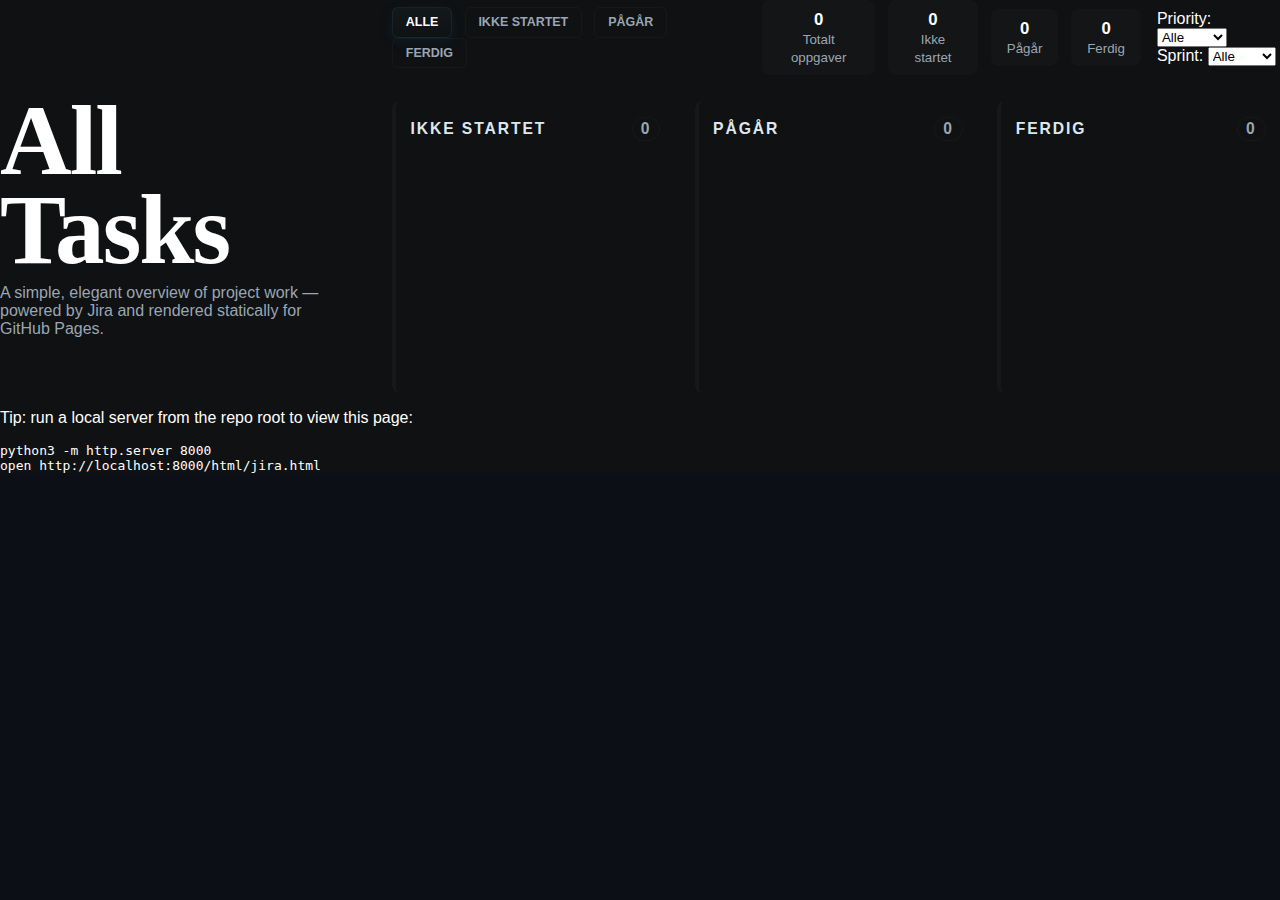
<file: html/jira.html>
<!doctype html>
<html lang="en">
<head>
  <meta charset="utf-8" />
  <meta name="viewport" content="width=device-width,initial-scale=1" />
  <title>Jira Tasks — Example</title>
  <link rel="stylesheet" href="../css/home.css">
  <link rel="stylesheet" href="../css/jira.css">
  <link rel="stylesheet" href="../css/jira-cards.css">
</head>
<body>
  <main class="container">
    <div class="jira-page">
      <aside class="jira-hero">
        <h1>All Tasks</h1>
        <p class="hero-sub">A simple, elegant overview of project work — powered by Jira and rendered statically for GitHub Pages.</p>
      </aside>

      <section id="jira-area" class="jira-area">
      <div class="jira-controls">
        <div class="jira-filters">
          <button data-filter="all" class="active">Alle</button>
          <button data-filter="TO DO">Ikke startet</button>
          <button data-filter="In Progress">Pågår</button>
          <button data-filter="DONE">Ferdig</button>
        </div>
        <div class="jira-stats">
          <div class="stat"><span id="stat-total">0</span><small>Totalt oppgaver</small></div>
          <div class="stat"><span id="stat-todo">0</span><small>Ikke startet</small></div>
          <div class="stat"><span id="stat-inprog">0</span><small>Pågår</small></div>
          <div class="stat"><span id="stat-done">0</span><small>Ferdig</small></div>
        </div>
        <div class="jira-actions">
          <div class="action-group jira-priority">
            <label for="priority-select">Priority:</label>
            <select id="priority-select">
              <option value="all">Alle</option>
              <option value="High">High</option>
              <option value="Medium">Medium</option>
              <option value="Low">Low</option>
            </select>
          </div>
          <div class="action-group jira-sprints">
            <label for="sprint-select">Sprint:</label>
            <select id="sprint-select">
              <option value="all">Alle</option>
              <option value="1">Sprint 1</option>
              <option value="2">Sprint 2</option>
              <option value="3">Sprint 3</option>
            </select>
          </div>
        </div>
      </div>

      <div class="kanban">
        <div class="kanban-column" data-col="TO DO">
          <div class="column-header">Ikke startet <span class="col-count" id="count-todo">0</span></div>
          <div class="column-body" id="col-todo"></div>
        </div>
        <div class="kanban-column" data-col="In Progress">
          <div class="column-header">Pågår <span class="col-count" id="count-inprog">0</span></div>
          <div class="column-body" id="col-inprog"></div>
        </div>
        <div class="kanban-column" data-col="DONE">
          <div class="column-header">Ferdig <span class="col-count" id="count-done">0</span></div>
          <div class="column-body" id="col-done"></div>
        </div>
      </div>
    </section>
    </div>

    <p>Tip: run a local server from the repo root to view this page:</p>
    <pre><code>python3 -m http.server 8000
open http://localhost:8000/html/jira.html</code></pre>
  </main>

  <script src="../js/jira_page.js"></script>
  <!-- remove debug auto-reload that caused continuous reloads; to reset state run in console:
       localStorage.removeItem('jira_kanban_state')
  -->
</body>
</html>
</file>
<file: css/home.css>
/* Home Page Styles – FULLY FIXED & POLISHED */
body {
    margin: 0;
    font-family: 'Poppins', sans-serif;
    background: #0c0f16;
    color: #ffffff;
}
html, body {
    overflow-x: hidden;
}

header {
    width: 100%;
    padding: 20px 20px;
    display: flex;
    justify-content: space-between;
    align-items: center;
    flex-wrap: wrap;
    background: #0f131b;
    position: fixed;
    top: 0;
    z-index: 100;
    box-sizing: border-box;
}
header .logo {
    font-size: 24px;
    color: #24cef8cc;
    font-weight: 700;
}
header nav {
    display: flex;
    flex-wrap: wrap;
    gap: 20px;
}
header nav a {
    text-decoration: none;
    color: #ffffff;
    font-weight: 400;
    transition: color 0.3s ease;
}
header nav a:hover {
    color: #24cef8cc;
}

/* HERO */
.hero {
    padding: 150px 60px 100px;
    display: flex;
    justify-content: space-between;
    align-items: center;
    flex-wrap: wrap;
    gap: 40px;
}
.hero-text h1 {
    font-size: 55px;
    margin: 0;
    line-height: 1.1;
}
.hero-text p {
    max-width: 450px;
    font-size: 16px;
    margin: 20px 0 30px;
    color: #cfcfcf;
}
.btn {
    padding: 14px 24px;
    background: #24cef8cc;
    color: #000;
    font-weight: 600;
    border-radius: 6px;
    text-decoration: none;
    transition: all 0.3s ease;
}
.btn:hover {
    background: #24cef8ff;
    transform: translateY(-2px);
}

/* HERO IMAGE */
.hero-image img {
    width: 350px;
    height: 350px;
    object-fit: cover;
    border-radius: 50%;
    box-shadow: 0 0 40px #24cef8cc;
}

/* SKILLS GRID */
.skills-grid {
    display: grid;
    grid-template-columns: repeat(3, 1fr);
    gap: 30px;
    max-width: 1200px;
    margin: 0 auto;
    padding: 0 20px;
}

/* SKILL CARDS */
.skill-box {
    background: #11151f;
    padding: 40px 24px 28px;
    border-radius: 12px;
    border: 1px solid #1e2633;
    text-align: center;
    position: relative;
    overflow: hidden;
    transition: all 0.4s ease;
    z-index: 1;
}
.skill-box::before {
    content: '';
    position: absolute;
    top: 0; left: 0; right: 0; bottom: 0;
    background: linear-gradient(135deg,
        rgba(36, 206, 248, 0.2) 0%,
        rgba(36, 206, 248, 0.05) 60%,
        transparent 100%);
    opacity: 0;
    transition: opacity 0.4s ease;
    border-radius: 12px;
    z-index: -1;
}
.skill-box:hover {
    transform: translateY(-12px);
    border: 1px solid #24cef8cc;
    box-shadow:
        0 20px 40px rgba(36, 206, 248, 0.3),
        0 0 30px rgba(36, 206, 248, 0.2),
        inset 0 0 20px rgba(36, 206, 248, 0.1);
}
.skill-box:hover::before { opacity: 1; }
.skill-box:hover h3 {
    color: #24cef8ff;
    text-shadow: 0 0 20px #24cef8cc;
}
.skill-box h3 {
    color: #24cef8cc;
    margin: 16px 0 12px;
    font-size: 1.4rem;
    transition: all 0.4s ease;
}

/* SKILL ICONS – NOW PERFECT SIZE & GORGEOUS */
.skill-icon {
    width: 80px;
    height: 80px;
    margin: 0 auto 24px;
    display: flex;
    align-items: center;
    justify-content: center;
    background: linear-gradient(135deg, rgba(36, 206, 248, 0.15), rgba(36, 206, 248, 0.05));
    border-radius: 50%;
    border: 1.5px solid rgba(36, 206, 248, 0.3);
    transition: all 0.4s ease;
}
.skill-icon img {
    width: 52px;
    height: 52px;
    object-fit: contain;
    filter: brightness(0) saturate(100%) invert(67%) sepia(51%) saturate(1500%) hue-rotate(160deg) brightness(100%) contrast(95%);
    transition: all 0.4s ease;
}
.skill-box:hover .skill-icon {
    background: linear-gradient(135deg, rgba(36, 206, 248, 0.35), rgba(36, 206, 248, 0.15));
    border-color: #24cef8ff;
    transform: scale(1.12);
    box-shadow: 0 0 35px rgba(36, 206, 248, 0.5);
}
.skill-box:hover .skill-icon img {
    width: 60px;
    height: 60px;
    filter: brightness(0) saturate(100%) invert(67%) sepia(51%) saturate(1500%) hue-rotate(160deg) brightness(130%) contrast(100%);
}

/* RESPONSIVE */
@media (max-width: 992px) {
    .skills-grid { grid-template-columns: repeat(2, 1fr); }
}
@media (max-width: 600px) {
    .skills-grid { grid-template-columns: 1fr; }
    header { padding: 15px 10px; }
    header nav { gap: 10px; }
    header nav a { font-size: 14px; }
    .skill-icon { width: 70px; height: 70px; }
    .skill-icon img { width: 46px; height: 46px; }
    .skill-box:hover .skill-icon img { width: 52px; height: 52px; }
}

/* ANIMATIONS */
.hero-text {
    animation: slideIn 1s ease-out forwards;
    opacity: 0;
}
@keyframes slideIn {
    from { transform: translateX(-40px); opacity: 0; }
    to   { transform: translateX(0); opacity: 1; }
}
.hero-image img {
    animation: popIn 1.2s ease-out forwards;
    opacity: 0;
}
@keyframes popIn {
    from { transform: scale(0.8); opacity: 0; }
    to   { transform: scale(1); opacity: 1; }
}
</file>
<file: css/jira.css>
/* Minimal styles for the Jira example page */
.jira-task-list {
  list-style: none;
  padding: 0;
  margin: 0;
}
.jira-task {
  padding: 0.5rem 0;
  border-bottom: 1px solid rgba(0,0,0,0.06);
  display: flex;
  align-items: center;
  gap: 0.5rem;
}
.jira-task a {
  color: #0a66c2;
  text-decoration: none;
}
.jira-task a:hover { text-decoration: underline; }
.jira-status {
  margin-left: auto;
  font-size: 0.9rem;
  color: #333;
  opacity: 0.8;
}

#jira-meta { margin-bottom: 0.5rem; color: #444; font-size: 0.95rem; }
</file>
<file: css/jira-cards.css>
/* Fancy card grid + badges for Jira example */
.jira-controls { display:flex; justify-content:space-between; align-items:center; gap:1rem; margin-bottom:1rem; }
.jira-filters button { margin-right:0.5rem; padding:0.4rem 0.8rem; border-radius:999px; border:1px solid rgba(255,255,255,0.06); background:transparent; color:#9fb7d6; cursor:pointer; }
.jira-filters button.active { background:#0b63b6; color:#fff; box-shadow:0 4px 14px rgba(11,99,182,0.12); }
.jira-stats { display:flex; gap:1rem; }
.jira-stats .stat { background:rgba(255,255,255,0.02); padding:0.6rem 1rem; border-radius:8px; text-align:center; }
.jira-stats .stat span { display:block; font-weight:700; font-size:1.4rem; color:#6ec1ff; }

.card-grid { display:grid; grid-template-columns:repeat(auto-fill,minmax(280px,1fr)); gap:1rem; }
.jira-card { background: linear-gradient(180deg, rgba(255,255,255,0.02), rgba(0,0,0,0.02)); border-radius:12px; padding:1rem; box-shadow: 0 6px 18px rgba(2,6,23,0.45); transition:transform .18s ease,box-shadow .18s ease; border-left:4px solid rgba(11,99,182,0.9); }
.jira-card:hover { transform:translateY(-6px); box-shadow: 0 14px 30px rgba(2,6,23,0.6); }
.card-header { display:flex; justify-content:space-between; align-items:center; margin-bottom:0.6rem; }
.issue-key { font-weight:700; color:#8ad1ff; }
.badge { background:#ffbb33; color:#222; padding:0.2rem 0.6rem; border-radius:999px; font-size:0.75rem; }
.card-title { margin:0 0 0.6rem 0; font-size:1rem; }
.card-meta { display:flex; justify-content:space-between; align-items:center; gap:0.5rem; color:#cbd8e6; font-size:0.9rem; }
.status-pill { padding:0.25rem 0.6rem; border-radius:999px; font-weight:700; font-size:0.8rem; }
.status-pill.to-do, .status-pill.todo { background:#f0ad4e; color:#fff; }
.status-pill['in-progress'], .status-pill.in-progress { background:#17a2b8; color:#fff; }
.status-pill.done, .status-pill.ferdig { background:#28a745; color:#fff; }
.card-footer { margin-top:0.8rem; display:flex; justify-content:flex-end; }
.btn { background:transparent; border:1px solid rgba(255,255,255,0.06); color:#9fb7d6; padding:0.35rem 0.6rem; border-radius:6px; cursor:pointer; }

/* Modal */
.jira-modal { position:fixed; inset:0; display:flex; align-items:center; justify-content:center; pointer-events:none; }
.jira-modal.open { pointer-events:auto; }
.jira-modal { position:fixed; inset:0; display:flex; align-items:center; justify-content:center; pointer-events:none; }
.jira-modal.open { pointer-events:auto; }
/* darkened backdrop + subtle blur */
.jira-modal.open { background: rgba(3,6,8,0.65); backdrop-filter: blur(4px); }
.jira-modal-inner { background:linear-gradient(180deg,#0b0d0e,#0f1213); color:#e6f0ff; padding:1.6rem; border-radius:14px; width:min(920px,95%); max-height:86vh; overflow:auto; box-shadow:0 40px 120px rgba(0,0,0,0.7); transform:translateY(10px); opacity:0; transition:opacity .22s ease,transform .22s ease; border:1px solid rgba(255,255,255,0.03); }
.jira-modal.open .jira-modal-inner { transform:none; opacity:1; }
.jira-modal .close { position:absolute; right:1rem; top:1rem; background:transparent; border:0; color:#fff; font-size:1.4rem; cursor:pointer; }

.error { color:#ff6b6b; padding:1rem; }

/* Kanban columns - portfolio vibe */
:root {
	--bg: #0f1112;
	--panel: #121417;
	--muted: #9aa6b2;
	--accent: #e6b450;
	--accent-2: #8ad1ff;
}

.kanban { display:grid; grid-template-columns: 1fr 1fr 1fr; gap:1.25rem; margin-top:1.6rem; }
.kanban-column { background: transparent; padding:1rem 0.9rem; border-radius:8px; min-height:260px; border-left:4px solid rgba(255,255,255,0.03); }
.column-header { font-weight:800; color:#dfe7ee; display:flex; justify-content:space-between; align-items:center; margin-bottom:0.8rem; font-size:0.98rem; text-transform:uppercase; letter-spacing:0.12rem; }
.column-body { min-height:180px; display:flex; flex-direction:column; gap:1rem; }
.column-body.drag-over { outline:2px dashed rgba(138,209,255,0.12); background:linear-gradient(180deg, rgba(255,255,255,0.01), transparent); }
.col-count { background:transparent; padding:0.12rem 0.5rem; border-radius:999px; font-weight:700; color:var(--muted); border:1px solid rgba(255,255,255,0.03); }

/* make cards draggable cursor */
.jira-card[draggable="true"] { cursor:grab; }

/* Page container tweaks for this page only */
main.container { background: var(--bg); }
main.container > h1 { font-family: Georgia, 'Times New Roman', serif; font-size:4.2rem; margin:0 0 0.6rem 0; color:#f6f7f8; letter-spacing: -0.02em; line-height:0.9; }
.jira-controls { display:flex; align-items:center; gap:1rem; justify-content:space-between; margin-bottom:1rem; }
.jira-filters button { background:transparent; border:1px solid rgba(255,255,255,0.03); color:var(--muted); padding:0.45rem 0.8rem; border-radius:6px; font-weight:700; text-transform:uppercase; font-size:0.78rem; }
.jira-filters button.active { color:#fff; border-color:rgba(138,209,255,0.08); background:linear-gradient(180deg, rgba(138,209,255,0.04), rgba(138,209,255,0.01)); }
.jira-stats { display:flex; gap:0.8rem; align-items:center; }
.jira-stats .stat { text-align:center; color:var(--muted); }
.jira-stats .stat span { display:block; font-weight:800; color:#fff; font-size:1.05rem; }

/* Card styling — cleaner, muted, image-like */
.jira-card { background: linear-gradient(180deg, rgba(255,255,255,0.01), rgba(0,0,0,0.02)); border-radius:10px; padding:1rem; border:1px solid rgba(255,255,255,0.03); transition:transform .16s ease, box-shadow .16s ease; display:block; }
.jira-card:hover { transform: translateY(-6px); box-shadow: 0 18px 40px rgba(2,6,23,0.6); }
.card-header { display:flex; justify-content:space-between; align-items:center; margin-bottom:0.4rem; }
.issue-key { font-weight:800; color:var(--accent-2); font-size:0.86rem; }
.badge { background:transparent; color:var(--accent); padding:0.18rem 0.5rem; border-radius:6px; font-size:0.78rem; border:1px solid rgba(255,255,255,0.03); }
.card-title { margin:0 0 0.6rem 0; font-size:1.02rem; color:#eef5ff; font-weight:700; }
.card-meta { display:flex; justify-content:space-between; align-items:center; gap:0.5rem; color:var(--muted); font-size:0.86rem; }
.status-pill { padding:0.25rem 0.6rem; border-radius:999px; font-weight:700; font-size:0.78rem; }
.status-pill.todo { background:transparent; color:var(--accent-2); border:1px solid rgba(138,209,255,0.06); }
.status-pill.in-progress { background:transparent; color:#a1d3cc; border:1px solid rgba(161,211,204,0.05); }
.status-pill.done { background:transparent; color:#9be07a; border:1px solid rgba(155,224,122,0.06); }
.card-footer { margin-top:0.6rem; display:flex; justify-content:flex-end; }
.btn { background:transparent; border:1px solid rgba(255,255,255,0.03); color:var(--muted); padding:0.35rem 0.6rem; border-radius:6px; cursor:pointer; }

/* Modal tweaks */
.jira-modal-inner { background:linear-gradient(180deg,#0b0d0e,#111314); color:#e6f0ff; padding:1.4rem; }

/* Sprint1 special card styling */
.jira-card { position:relative; }
.card-header .badge { background:rgba(0,0,0,0.25); color:var(--accent); border:1px solid rgba(255,255,255,0.04); padding:0.22rem 0.6rem; }
/* priority colors */
.card-header .badge.high { background: linear-gradient(180deg,#ff6b6b,#e04444); color:#fff; border-color: rgba(224,68,68,0.18); }
.card-header .badge.medium { background: linear-gradient(180deg,#ffd97a,#f2c94c); color:#081014; border-color: rgba(242,201,76,0.12); }
.card-header .badge.low { background: linear-gradient(180deg,#8ee08f,#28a745); color:#04260a; border-color: rgba(40,167,69,0.12); }

/* Modal layout improvements */
.modal-head h2 { font-size:1.8rem; margin:0 0 0.8rem 0; color:#ffffff; }
.modal-grid { display:grid; grid-template-columns: 1fr 320px; gap:1rem; align-items:start; }
.modal-meta { background:rgba(255,255,255,0.02); padding:0.8rem; border-radius:8px; }
.meta-row { margin-bottom:0.6rem; color:var(--muted); }
.meta-row strong { display:inline-block; width:100px; color:#e6eef8; }
.meta-row.small { opacity:0.8; font-size:0.9rem; }
.modal-body { padding:0.6rem; color:#dbeeff; }

@media (max-width:760px){ .modal-grid { grid-template-columns: 1fr; } }

.modal-actions { margin-top:1rem; display:flex; justify-content:flex-end; }
.modal-actions .modal-exit { background:transparent; border:1px solid rgba(255,255,255,0.06); color:var(--muted); padding:0.45rem 0.9rem; border-radius:8px; }

/* primary action (Open in Jira) */
.modal-body a.jira-open { display:inline-block; background:linear-gradient(180deg,#1b7bd6,#0b63b6); color:#fff; padding:0.6rem 1rem; border-radius:8px; text-decoration:none; font-weight:700; box-shadow:0 8px 28px rgba(11,99,182,0.16); }

/* lock body scroll while modal open */
.modal-open { overflow:hidden !important; }

@media (max-width:760px){ .modal-grid { grid-template-columns: 1fr; } }

/* Page layout: hero + content */
.jira-page { display:grid; grid-template-columns: 360px 1fr; gap:2rem; align-items:start; }
.jira-hero { padding:6rem 1rem 1rem 0; }
.jira-hero h1 { font-family: 'Georgia', 'Times New Roman', serif; font-size:6.2rem; margin:0; color:#ffffff; line-height:0.9; letter-spacing:-0.02em; }
.jira-hero .hero-sub { margin-top:0.6rem; color:var(--muted); max-width:360px; }

@media (max-width:900px){
	.jira-page { grid-template-columns: 1fr; }
	.jira-hero { padding:2rem 0 0 0; }
	.jira-hero h1 { font-size:3rem; }
}
</file>
